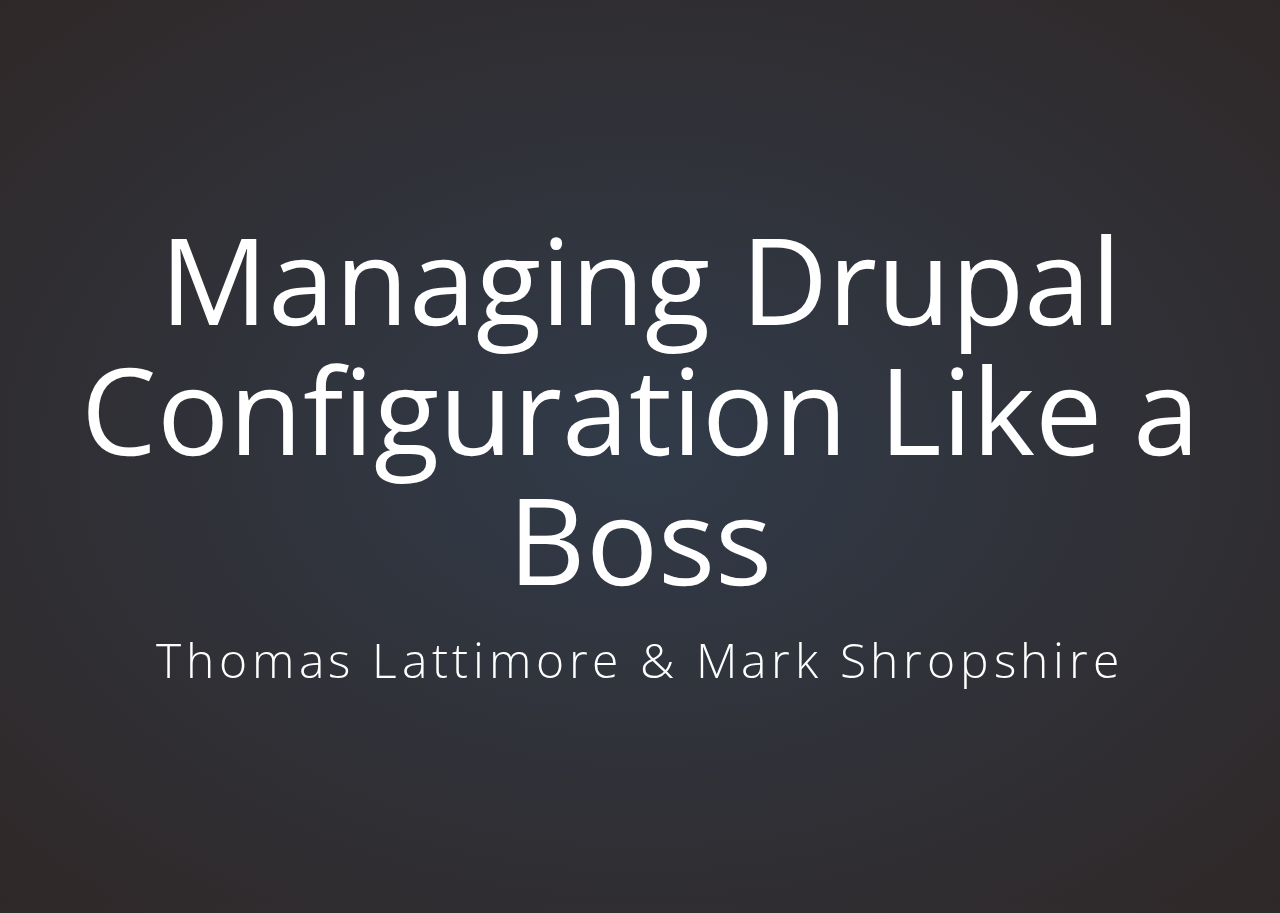
<file: index.html>
<!DOCTYPE html>
<html>
  <head>
    <title>Managing Drupal Configuration Like a Boss</title>
    <link href="css/reset.css" rel="stylesheet" />
    
    <meta charset="utf-8" />
    <meta name="viewport" content="width=1024" />
    <meta name="apple-mobile-web-app-capable" content="yes" />
    <link rel="shortcut icon" href="css/favicon.png" />
    <link rel="apple-touch-icon" href="css/apple-touch-icon.png" />
    <!-- Code Prettifier: -->
<link href="css/highlight.css" type="text/css" rel="stylesheet" />
<script type="text/javascript" src="js/highlight.pack.js"></script>
<script>hljs.initHighlightingOnLoad();</script>

    <link href="css/style.css" rel="stylesheet" />
<link href='http://fonts.googleapis.com/css?family=Open+Sans:300italic,400italic,800italic,300,400,800' rel='stylesheet' type='text/css'>


  </head>

  <body>
  <div class="fallback-message">
  <p>Your browser <b>doesn't support the features required</b> by impress.js, so you are presented with a simplified version of this presentation.</p>
  <p>For the best experience please use the latest <b>Chrome</b>, <b>Safari</b> or <b>Firefox</b> browser.</p>
  </div>
    <div id="impress">
    <div class='step' >
    
<h1>Managing Drupal Configuration Like a Boss</h1>

<h2>Thomas Lattimore &amp; Mark Shropshire</h2>
</div>
      <div class='step'  data-z="100" data-scale="2">
    
<h1>So what do we mean by configuration?</h1>
</div>
      <div class='step'  data-z="100">
    
<h2>Storytime…</h2>

<ul>
<li>You build an awesome site for <em>UnicornEngine.com</em>. This includes  some beautifully architected Content Types, polished Views, image style presets, and a lot more that is all glued together by your site building magic.</li>
<li>The site launches as a huge success and all stakeholders are amazed by your mad skills.</li>
</ul>
</div>
      <div class='step'  data-z="100" data-scale="2">
    
<h2>But, then they want changes made (of course)</h2>

<p>And these changes have to be duplicated across the <strong>test</strong>, <strong>staging</strong>, <strong>demo</strong>, and <strong>live</strong> site for UnicornEngine.</p>
</div>
      <div class='step' >
    
<h2>So this means I have to point &amp; click across all these sites to make the changes?</h2>

<p><img src="../img/picard-facepalm.gif" alt="Picard facepalm"></p>
</div>
      <div class='step' >
    
<h2>Wrong! <a href="https://drupal.org/project/features">Features</a> module to the rescue.</h2>
</div>
      <div class='step' >
    
<h2>Features module allows you to export your site configuration into code that can be deployed to different environments.</h2>

<p><img src="../img/picard-dancing.gif" alt="Picard dance"></p>
</div>
      <div class='step' >
    
<p>An analogy...
<img src="../img/blueprint_lego_bricks.png" alt="lego - from courtesy of drububu.com"></p>

<p>If your Views, content types, taxonomy, and other configuration are &quot;Lego&quot;. Features is like storing a blueprint for that configuration <em>in code</em>. </p>
</div>
      <div class='step' >
    
<h2>Features history lesson:</h2>

<ul>
<li>Module name derived from its 1st intent: export &quot;features&quot; for a site. ex: <em>Blog</em>, <em>Photo gallery</em>, <em>Store</em>, etc.</li>
<li>Geared towards distributions originally. </li>
<li>As a side affect it could be used to manage general site configuration.</li>
</ul>
</div>
      <div class='step' >
    
<h2>Features can export:</h2>

<ul>
<li>Content types &amp; Fields</li>
<li>Permissions &amp; Roles</li>
<li>Menus</li>
<li>{variable} table (with <a href="https://drupal.org/project/strongarm">strongarm</a> module)

<ul>
<li>This includes site name, slogan, pathauto settings, default theme, and a <em>lot</em> more.</li>
</ul></li>
</ul>
</div>
      <div class='step' >
    
<h2>Have a need to export something not listed here? There&#39;s an API to define your own exportable types.</h2>
</div>
      <div class='step' >
    
<h2>Need more power? We&#39;ve got modules</h2>

<ul>
<li><a href="https://drupal.org/project/features_override">Features override</a>

<ul>
<li>If you need to override <em>existing</em> features.</li>
</ul></li>
<li><a href="https://drupal.org/project/features_orphans">Features orphans</a>

<ul>
<li>Provides a listing of all configuration that <em>can</em> and <em>hasn&#39;t</em> been exported.</li>
</ul></li>
</ul>
</div>
      <div class='step' >
    
<h2>Drush integration? Yep, got you covered</h2>

<ul>
<li><code class='inline prettyprint'>drush fu {name_of_feature}</code>

<ul>
<li>update&#39;s features with latest configuration in the database</li>
</ul></li>
<li><code class='inline prettyprint'>drush fr {name_of_feature}</code> 

<ul>
<li>reverts any configuration in the database that doesn&#39;t match what&#39;s in a Feature</li>
</ul></li>
<li>See even more examples like creating or editing a Feature from drush in a <a href="http://highrockmedia.com/blog/features-drush-drupal-goodness">High Rock Media blog</a>.</li>
</ul>
</div>
      <div class='step' >
    
<h2>Enough talking - please show me stuff</h2>
</div>
      <div class='step' >
    
<h2>Moving forward...</h2>

<ul>
<li>Drupal 8 (when it&#39;s released) will ship with a configuration management system, built in!</li>
<li>Features will go back to it&#39;s &quot;original&quot; purpose - packaging up &quot;features&quot;. Rather than being used also as a universal means of configuration storage</li>
<li>There is no {variable} table. All configuration is stored in .yml configuration files.</li>
</ul>
</div>
      <div class='step' >
    
<h2>Can I see?</h2>
</div>
      <div class='step' >
    
<h2>And now, here&#39;s shrop!</h2>

      </div>
    <script src="js/impress.js"></script>
    <script>impress().init();</script>
  </body>
</html>
</file>
<file: css/highlight.css>
/*

github.com style (c) Vasily Polovnyov <vast@whiteants.net>

*/

pre code {
  display: block; padding: 0.5em;
  color: #333;
  background: #f8f8ff
}

pre .comment,
pre .template_comment,
pre .diff .header,
pre .javadoc {
  color: #998;
  font-style: italic
}

pre .keyword,
pre .css .rule .keyword,
pre .winutils,
pre .javascript .title,
pre .nginx .title,
pre .subst,
pre .request,
pre .status {
  color: #333;
  font-weight: bold
}

pre .number,
pre .hexcolor,
pre .ruby .constant {
  color: #099;
}

pre .string,
pre .tag .value,
pre .phpdoc,
pre .tex .formula {
  color: #d14
}

pre .title,
pre .id {
  color: #900;
  font-weight: bold
}

pre .javascript .title,
pre .lisp .title,
pre .clojure .title,
pre .subst {
  font-weight: normal
}

pre .class .title,
pre .haskell .type,
pre .vhdl .literal,
pre .tex .command {
  color: #458;
  font-weight: bold
}

pre .tag,
pre .tag .title,
pre .rules .property,
pre .django .tag .keyword {
  color: #000080;
  font-weight: normal
}

pre .attribute,
pre .variable,
pre .lisp .body {
  color: #008080
}

pre .regexp {
  color: #009926
}

pre .class {
  color: #458;
  font-weight: bold
}

pre .symbol,
pre .ruby .symbol .string,
pre .lisp .keyword,
pre .tex .special,
pre .prompt {
  color: #990073
}

pre .built_in,
pre .lisp .title,
pre .clojure .built_in {
  color: #0086b3
}

pre .preprocessor,
pre .pi,
pre .doctype,
pre .shebang,
pre .cdata {
  color: #999;
  font-weight: bold
}

pre .deletion {
  background: #fdd
}

pre .addition {
  background: #dfd
}

pre .diff .change {
  background: #0086b3
}

pre .chunk {
  color: #aaa
}
</file>
<file: css/style.css>
html {
	overflow: hidden;
}

body {
	font-family: 'Open Sans', sans-serif;
	line-height: 40px;
	font-size: 32px;
	background-image: url([data-uri]);
	background-image: -webkit-gradient(radial, 50% 50%, 0, 50% 50%, 649, color-stop(0%, #313b49), color-stop(100%, #2f2828));
	background-image: -webkit-radial-gradient(center center, farthest-corner, #313b49 0%, #2f2828 100%);
	background-image: -moz-radial-gradient(center center, farthest-corner, #313b49 0%, #2f2828 100%);
	background-image: -ms-radial-gradient(center center, farthest-corner, #313b49 0%, #2f2828 100%);
	background-image: -o-radial-gradient(center center, farthest-corner, #313b49 0%, #2f2828 100%);
	background-image: radial-gradient(farthest-corner at center center, #313b49 0%, #2f2828 100%);
	color: #fff;
	pointer-events: none;	/* Fix Body Click */
}

.step {
	width: 1200px;
	-webkit-box-sizing: border-box;
	-moz-box-sizing: border-box;
	-ms-box-sizing: border-box;
	-o-box-sizing: border-box;
	box-sizing: border-box;
	-webkit-transition: opacity 1s;
	-moz-transition: opacity 1s;
	-ms-transition: opacity 1s;
	-o-transition: opacity 1s;
	transition: opacity 1s;
}

.impress-enabled .step {
	margin: 0;
	opacity: 0.3;
	-webkit-transition: opacity 1s;
	-moz-transition: opacity 1s;
	-ms-transition: opacity 1s;
	-o-transition: opacity 1s;
	transition: opacity 1s;
}

.step:not(.active) {
	opacity: 0.0;
}

.impress-enabled .step.active {
	opacity: 1
}

strong {
	font-weight: 800;
	font-weight: bold
}

em {
	font-style: italic;
}

h1, h2 {
	font-weight: normal;
	text-align: center;
}

h1 {
	font-size: 120px;
	margin: 20px 0;
	line-height: 130px;
}

h2 {
  font-size: 48px;
	font-weight: 300;
	letter-spacing: .1em;
	line-height: 72px;
	margin: 10px 0;
}

.light {
	font-weight: 300;
	letter-spacing: .1em;
}

blockquote {
	text-align: justify;
	font-weight: 300;
	font-style: italic;
	line-height: 1.4;
	margin: 20px 0;
	padding: 10px 0;
	border-top: 1px solid #aaa;
	border-bottom: 1px solid #aaa;
	width: 1060px;
}
table {
	width:100%;
}
.present a {
	pointer-events: auto;	/* Enable Click on link */
}

code {
  font-size: 30px;
  line-height: 36px;
}

a {
	pointer-events: none;	/* Fix Body Click */
	color: inherit;
	text-decoration: none;
	text-shadow: -1px -1px 2px rgba(100,100,100,0.9);
	-webkit-transition: 0.5s;
	-moz-transition: 0.5s;
	-ms-transition: 0.5s;
	-o-transition: 0.5s;
	transition: 0.5s;
	font-weight:bold;
}

a:hover {
	color: #91d7F7;
	text-shadow: -1px -1px 2px rgba(100,100,100,0.5);
}

p {
  text-align: center;
	font-weight: 400;
	line-height: 60px;
}

ol {
	margin: 20px 0 20px 70px;
}

ul {
	margin: 20px 0 20px 50px;
}

li {
	line-height: 50px;
	list-style: disc;
}

td,th {
	vertical-align: top;
	line-height: 44px;
}

.fallback-message {
	font-family: sans-serif;
	line-height: 1.3;
	width: 780px;
	padding: 10px 10px 0;
	margin: 20px auto;
	border: 1px solid #E4C652;
	border-radius: 10px;
	background: #EEDC94;
}

.fallback-message p {
	margin-bottom: 10px;
}

.impress-supported .fallback-message {
	display: none;
}

span,strong {
	-webkit-transition: 0.5s;
	-moz-transition: 0.5s;
	-ms-transition: 0.5s;
	-o-transition: 0.5s;
	transition: 0.5s;
	display: inline-block;
}

.present .positioning {
	-webkit-transform: translateY(-10px);
	-moz-transform: translateY(-10px);
	-ms-transform: translateY(-10px);
	-o-transform: translateY(-10px);
	transform: translateY(-10px);
}

.present .rotating {
	-webkit-transform: rotate(-10deg);
	-moz-transform: rotate(-10deg);
	-ms-transform: rotate(-10deg);
	-o-transform: rotate(-10deg);
	transform: rotate(-10deg);
	-webkit-transition-delay: 0.25s;
	-moz-transition-delay: 0.25s;
	-ms-transition-delay: 0.25s;
	-o-transition-delay: 0.25s;
	transition-delay: 0.25s;
}

.present .scaling {
	-webkit-transform: scale(0.7);
	-moz-transform: scale(0.7);
	-ms-transform: scale(0.7);
	-o-transform: scale(0.7);
	transform: scale(0.7);
	-webkit-transition-delay: 0.5s;
	-moz-transition-delay: 0.5s;
	-ms-transition-delay: 0.5s;
	-o-transition-delay: 0.5s;
	transition-delay: 0.5s;
}

img {
	display: block;
	margin-left: auto;
  margin-right: auto;
  min-width: 800px;
  height: auto;
}
</file>
